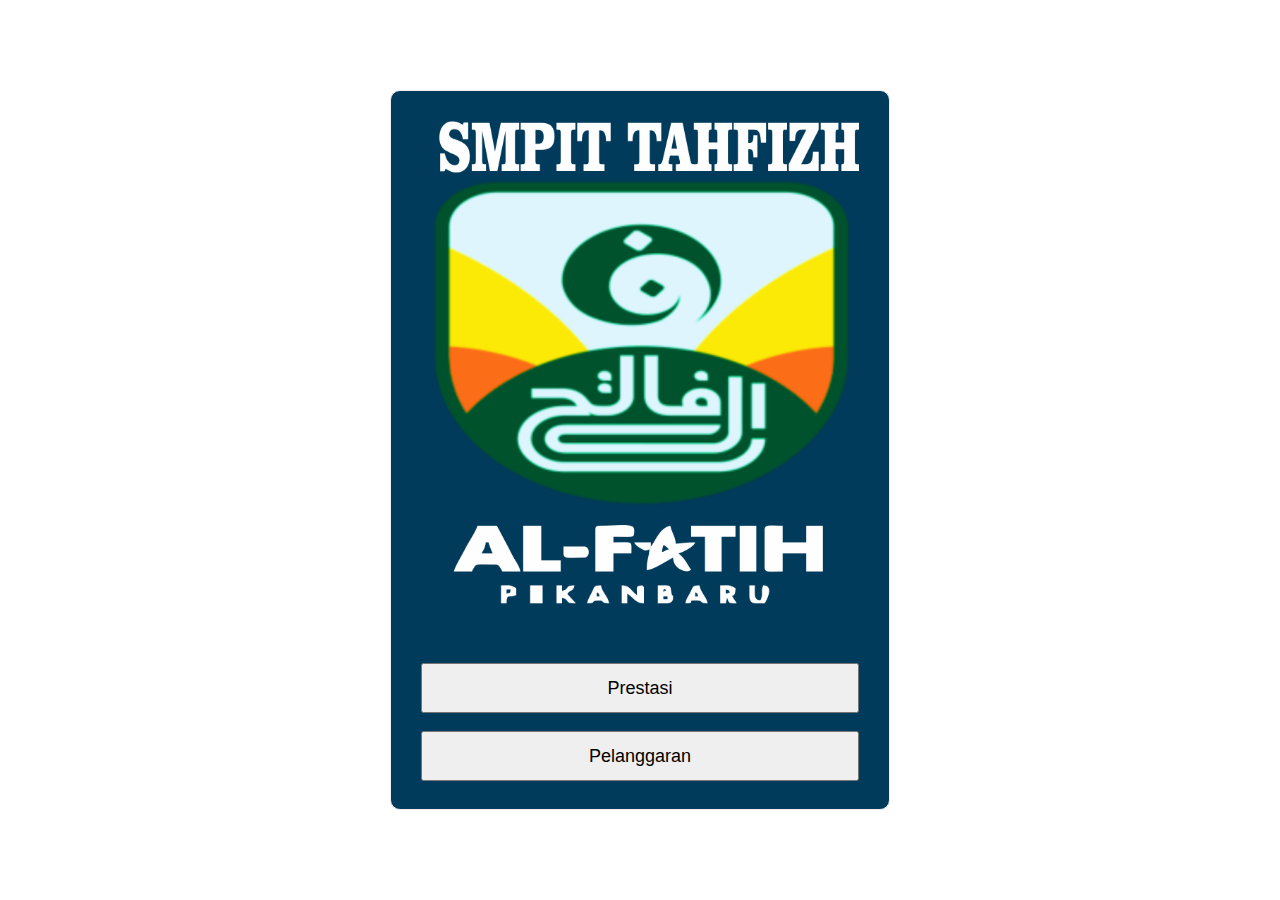
<file: index.html>
<!DOCTYPE html>
<html lang="en">
<head>
    <meta charset="UTF-8">
    <meta name="viewport" content="width=device-width, initial-scale=1.0">
    <title>Al Fatih</title>
</head>


<style>
    *{
	box-sizing: border-box;
	padding: 0;
	margin: 0;
	font-family: 'poppins', sans-serif;
	font-size: 18px;
}
body{
	height: 100vh;
	display: flex;
	align-items: center;
	justify-content: center;
}
.container{
	width: 500px;
    height: 80%;
	padding: 30px;
	border: 1px solid #eeeeee;
	border-radius: 10px;
	background-color: #003b5b;
    align-items: center;
}

div img {
        width: 100%;
        margin-bottom: 3rem
    }

    button {
        width: 100%;
        height: 50px;
        margin-bottom: 1rem;
    }

a{
    color: black;
    text-decoration: none;
}
</style>
<body>
    <div class="container">

            <img src="Assets/AL-FATIH PUTIH.png" alt="logo-alfatih">

            <div class="Tombol">
                <button><a href="inputPrestasi.html">Prestasi</a></button>
                <button><a href="inputPelangaran.html">Pelanggaran</a></button>
            </div>
    </div>
</body>
</html>
</file>
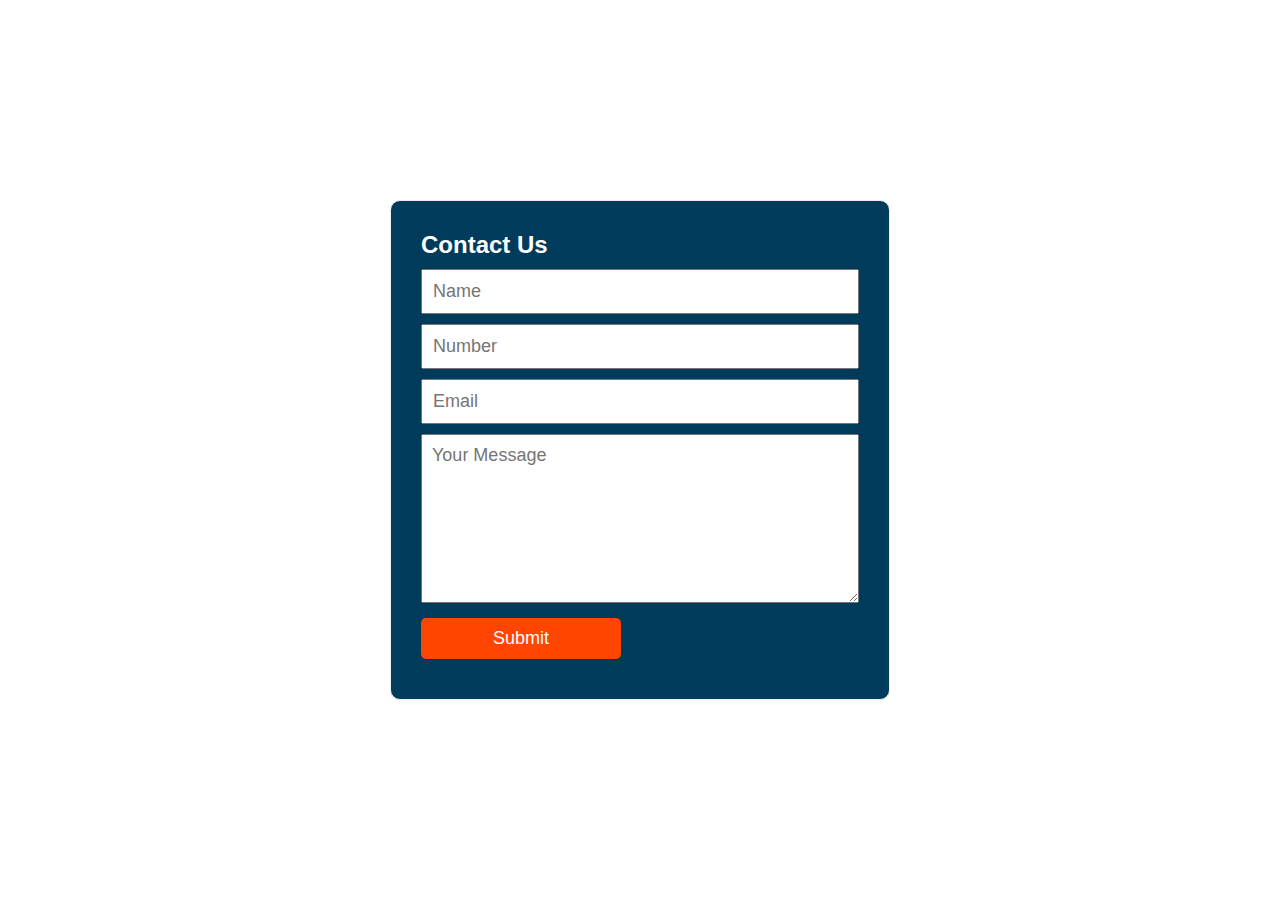
<file: Google Sheet.html>
<!DOCTYPE html>
<html>
<head>
	<link rel="stylesheet" href="Google Sheet.css">
</head>
<body>
	<div class="container">
		<form method="post" action="https://script.google.com/macros/s/AKfycbzqjLPWq8HBpXbJQDm1pm4Mud5D1xzGbqSGEcoW7xzMx-jCG1SPGzXAUF7qND7RIrQ_Ug/exec" name="contact-form">
			<h4>Contact Us</h4>
			<input type="text" name="Nama" placeholder="Name">
			<input type="text" name="No_Telp" placeholder="Number">
			<input type="email" name="Email" placeholder="Email">
			<textarea name="Pesan" rows="7" placeholder="Your Message"></textarea>
			<input type="submit" value="Submit" id="submit">
		</form>
	</div>

	<script src="Google Sheet.js"></script>
</body>
</html>
</file>
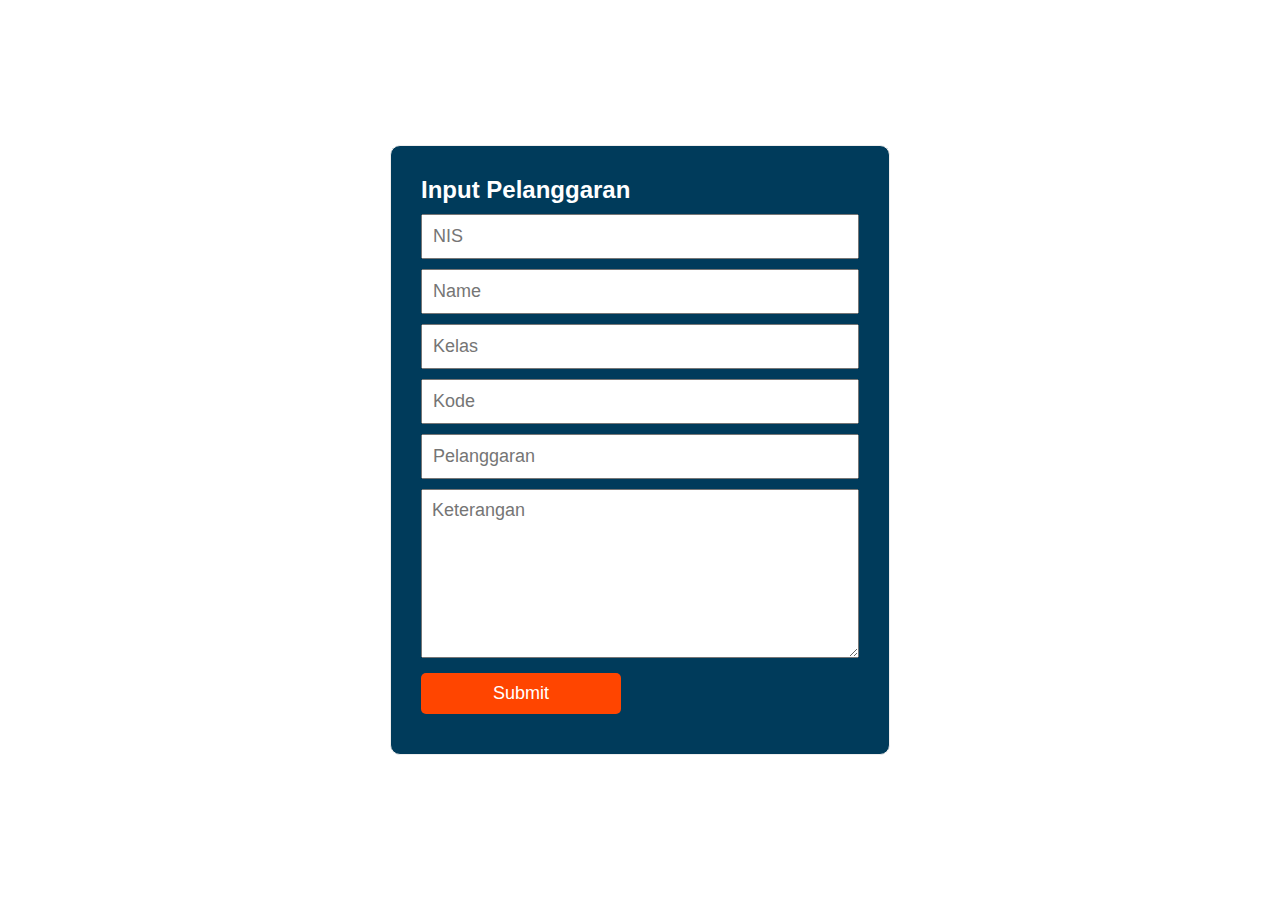
<file: inputPelangaran.html>
<!DOCTYPE html>
<html>
<head>
	<link rel="stylesheet" href="Google Sheet.css">
</head>
<body>
	<div class="container">
		<form method="post" action="https://script.google.com/macros/s/AKfycbzqjLPWq8HBpXbJQDm1pm4Mud5D1xzGbqSGEcoW7xzMx-jCG1SPGzXAUF7qND7RIrQ_Ug/exec" name="contact-form">
			<h4>Input Pelanggaran</h4>
			<input type="text" name="NIS" placeholder="NIS">
			<input type="text" name="Nama" placeholder="Name">
			<input type="text" name="Kelas" placeholder="Kelas">
			<input type="text" name="Kode" placeholder="Kode">
			<input type="text" name="Pelanggaran" placeholder="Pelanggaran">
			<textarea name="Keterangan" rows="7" placeholder="Keterangan"></textarea>
			<input type="submit" value="Submit" id="submit">
		</form>
	</div>

	<script src="Google Sheet.js"></script>
</body>
</html>
</file>
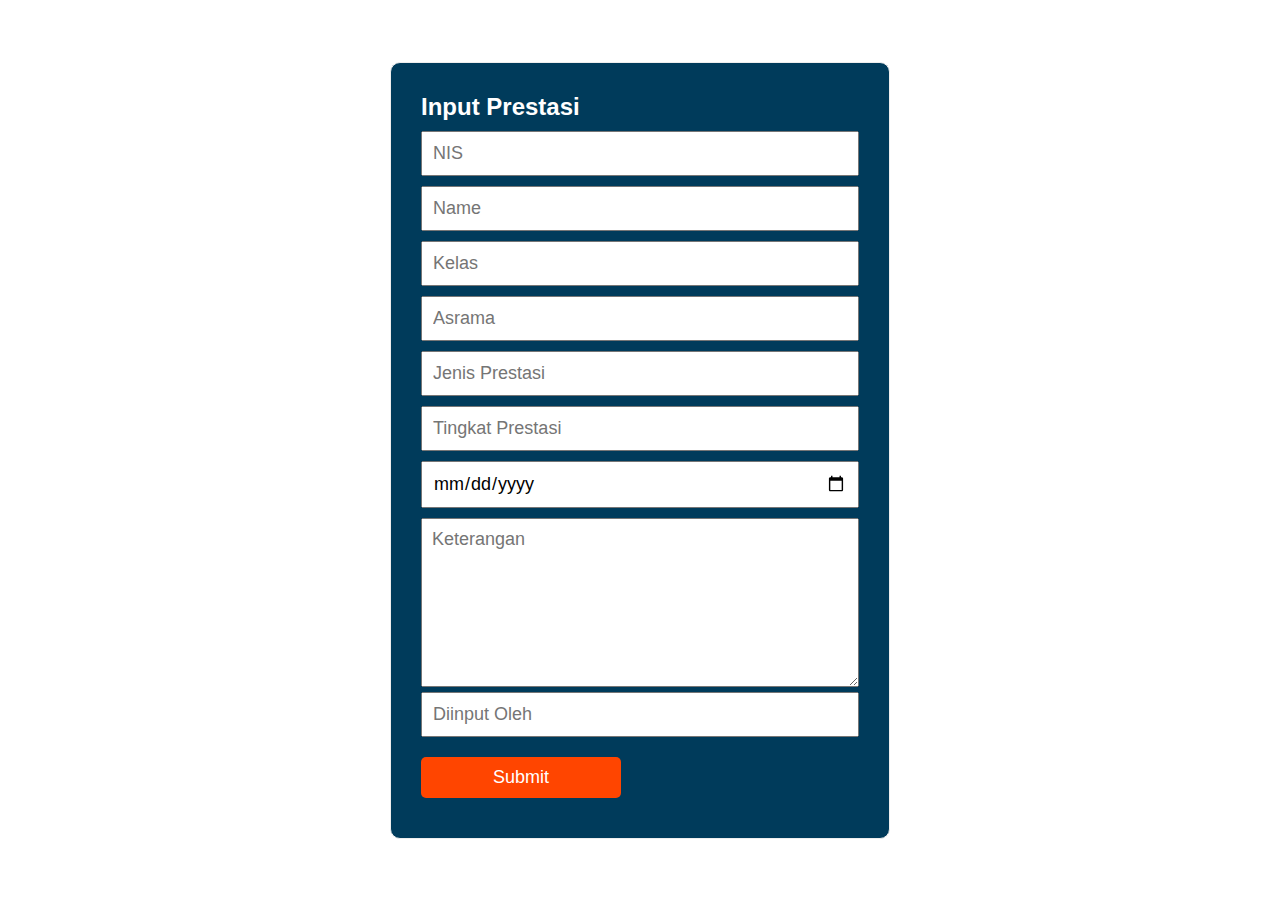
<file: inputPrestasi.html>
<!DOCTYPE html>
<html>
<head>
	<link rel="stylesheet" href="Google Sheet.css">
</head>
<body>
	<div class="container">
		<form method="post" action="https://script.google.com/macros/s/AKfycbzqjLPWq8HBpXbJQDm1pm4Mud5D1xzGbqSGEcoW7xzMx-jCG1SPGzXAUF7qND7RIrQ_Ug/exec" name="contact-form">
			<h4>Input Prestasi</h4>
			<input type="text" name="NIS" placeholder="NIS">
			<input type="text" name="Nama" placeholder="Name">
			<input type="text" name="Kelas" placeholder="Kelas">
			<input type="text" name="Asrama" placeholder="Asrama">
			<input type="text" name="Jenis Prestasi" placeholder="Jenis Prestasi">
			<input type="text" name="Tingkat Prestasi" placeholder="Tingkat Prestasi">
			<input type="date" name="Tanggal Prestasi" placeholder="Tanggal Prestasi">
			<textarea name="Keterangan" rows="7" placeholder="Keterangan"></textarea>
			<input type="text" name="Diinput Oleh" placeholder="Diinput Oleh">
			<input type="submit" value="Submit" id="submit">
		</form>
	</div>

	<script src="Google Sheet.js"></script>
</body>
</html>
</file>
<file: Google Sheet.css>
*{
	box-sizing: border-box;
	padding: 0;
	margin: 0;
	font-family: 'poppins', sans-serif;
	font-size: 18px;
}
body{
	height: 100vh;
	display: flex;
	align-items: center;
	justify-content: center;
}
.container{
	width: 500px;
	padding: 30px;
	border: 1px solid #eeeeee;
	border-radius: 10px;
	background-color: #003b5b;
}
h4{
	margin-bottom: 10px;
	font-size: 24px;
	color: white;
}
input{
	width: 100%;
	padding: 10px;
	margin-bottom: 10px;
}
textarea{
	width: 100%;
	padding: 10px;
}
#submit{
	border: none;
	background-color: orangered;
	color: white;
	width: 200px;
	margin-top: 10px;
	border-radius: 5px;
}
#submit:hover{
	background-color: #333333;
}

@media (max-width: 758px) {
	.container{
		width: 900px;
	}

}
</file>
